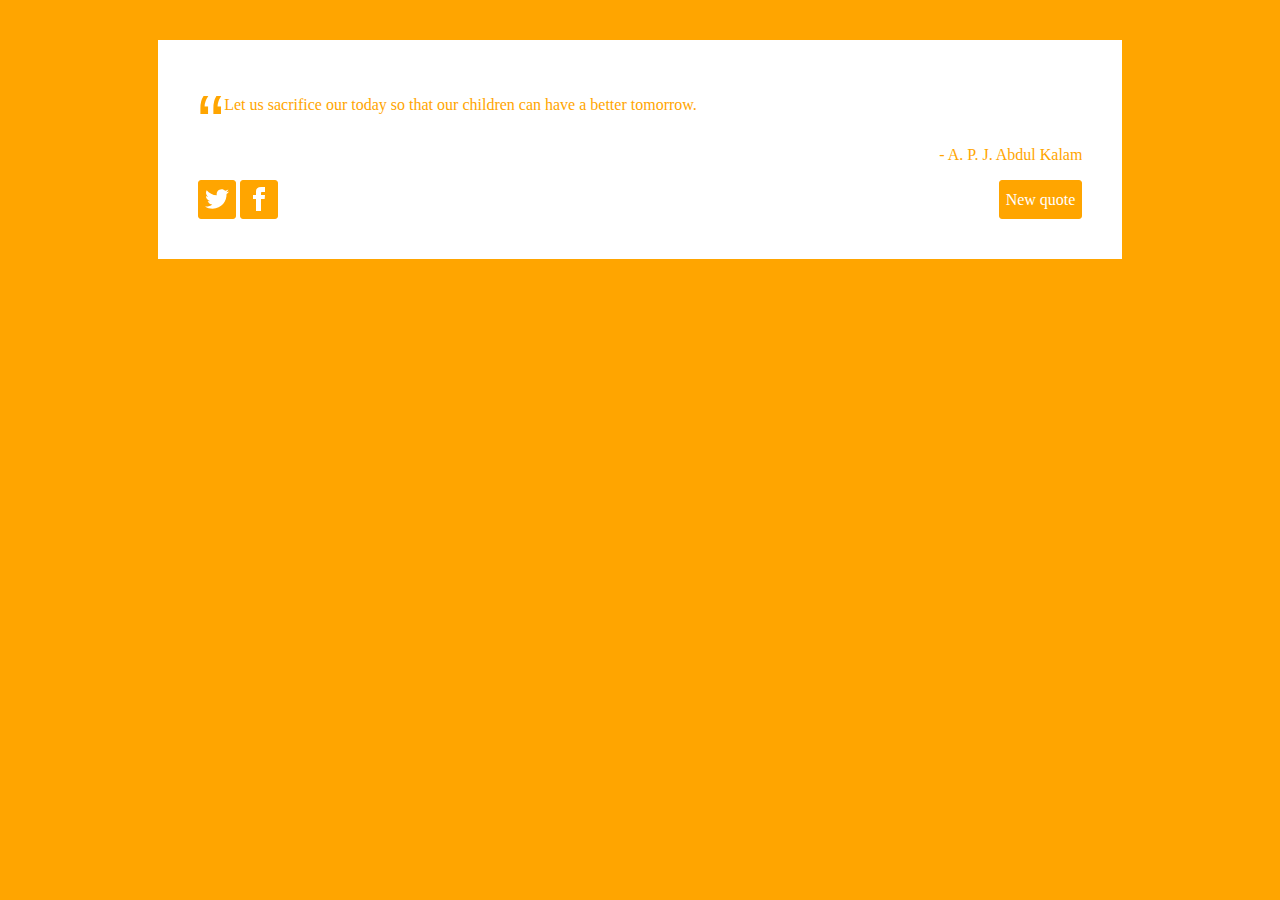
<file: Week1/homework/project/index.html>
<!DOCTYPE html>
<html lang="en" dir="ltr">
  <head>
    <meta charset="utf-8">
    <title>Random Quote Generetor!</title>
    <link rel="stylesheet" href="style.css">
  </head>
  <body>
    <div class="main">
      <div class="quote-area">
        <p class="quote"><span class="qt">“ </span><span class="qd"></span></p>
        <p class="author right">- <span class="ad"></span></p>
      </div>
      <div class="controls">
        <a class="btn" href="#"><svg xmlns="http://www.w3.org/2000/svg" width="24" height="24" viewBox="0 0 24 24"><path d="M24 4.557c-.883.392-1.832.656-2.828.775 1.017-.609 1.798-1.574 2.165-2.724-.951.564-2.005.974-3.127 1.195-.897-.957-2.178-1.555-3.594-1.555-3.179 0-5.515 2.966-4.797 6.045-4.091-.205-7.719-2.165-10.148-5.144-1.29 2.213-.669 5.108 1.523 6.574-.806-.026-1.566-.247-2.229-.616-.054 2.281 1.581 4.415 3.949 4.89-.693.188-1.452.232-2.224.084.626 1.956 2.444 3.379 4.6 3.419-2.07 1.623-4.678 2.348-7.29 2.04 2.179 1.397 4.768 2.212 7.548 2.212 9.142 0 14.307-7.721 13.995-14.646.962-.695 1.797-1.562 2.457-2.549z"/></svg></a>
        <a class="btn" href="#"><svg xmlns="http://www.w3.org/2000/svg" width="24" height="24" viewBox="0 0 24 24"><path d="M9 8h-3v4h3v12h5v-12h3.642l.358-4h-4v-1.667c0-.955.192-1.333 1.115-1.333h2.885v-5h-3.808c-3.596 0-5.192 1.583-5.192 4.615v3.385z"/></svg></a>
        <a class="btn right btn-nq" href="#" onclick="quoter()">New quote</a>
      </div>
    </div>
  </body>
  <script src="quotes.js" charset="utf-8"></script>
  <script src="app.js" charset="utf-8"></script>
</html>
<!-- > Every week ends with a project you have to build on your own. Instead of getting clear-cut instructions, you'll get a list of criteria that your project needs to measure up to.

> Before you start, create a new folder called `project` that includes the files for the following app you'll be building.

In this week's project you'll be making a Random Quote Generator! It includes a text box and a simple button that, when clicked, take a random quote out of a set amount of quotes and show it in the page. Here's how it should look:

![Random Quote Generator](../assets/randomquotegenerator.png)

Here are the requirements:

- Include at least 1 JavaScript, CSS and HTML file
- The design should look similar to the one in the picture above
- No CSS frameworks allowed
- Each time the button is clicked it should show a random quote
- Create a function that fires after the button click
- Collect 6 of your favorite quotes (quote and author) and store them in the right data structure

Good luck! -->
</file>
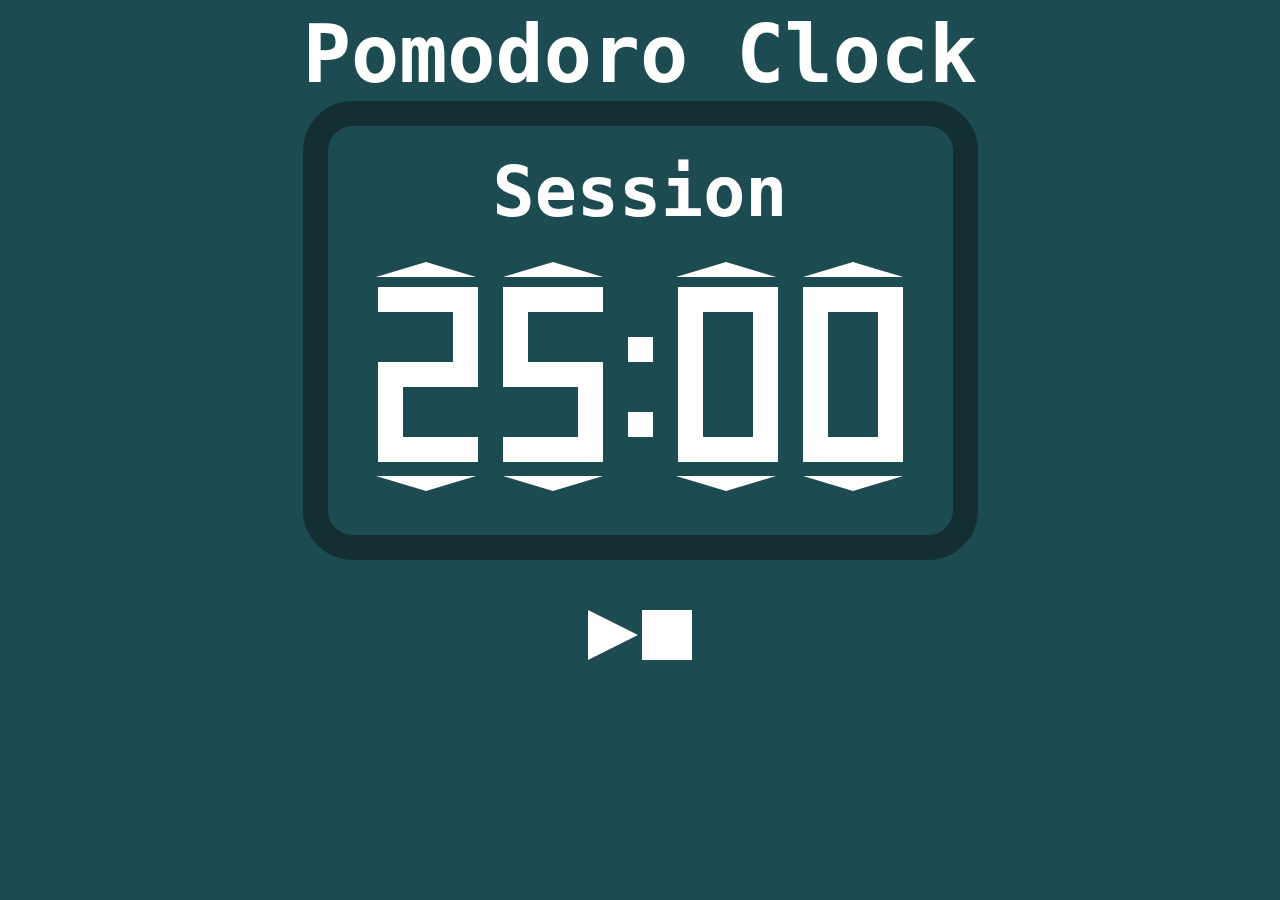
<file: Week2/homework/project/index.html>
<!DOCTYPE html>
<html lang="en" dir="ltr">
  <head>
    <meta charset="utf-8">
    <title></title>
    <link rel="stylesheet" href="style.css">
  </head>
  <body>
    <div class="container">
      <div class="hdr-holder"><h1 class="hdm">Pomodoro Clock</h1></div>
      <div class="clock">
        <div class="hdr-holder"><h3 class="hdr">Session</h3></div>
        <div>
          <button class="btn up" data="600"></button>
          <button class="btn up" data="60"></button>
          <button class="btn up btnX" data="10"></button>
          <button class="btn up" data="1"></button>
        </div>
        <canvas id="clock" width="575" height="225"></canvas>
        <div>
          <button class="btn down" data="-600"></button>
          <button class="btn down" data="-60"></button>
          <button class="btn down btnX" data="-10"></button>
          <button class="btn down" data="-1"></button>
        </div>
      </div>
      <div class="btn-holder">
        <button id="btn-start" class="qrbtn start"></button>
        <button id="btn-stop" class="qrbtn stop""></button>
      </div>
    </div>
  </body>
  <script src="app.js" charset="utf-8"></script>
</html>
</file>
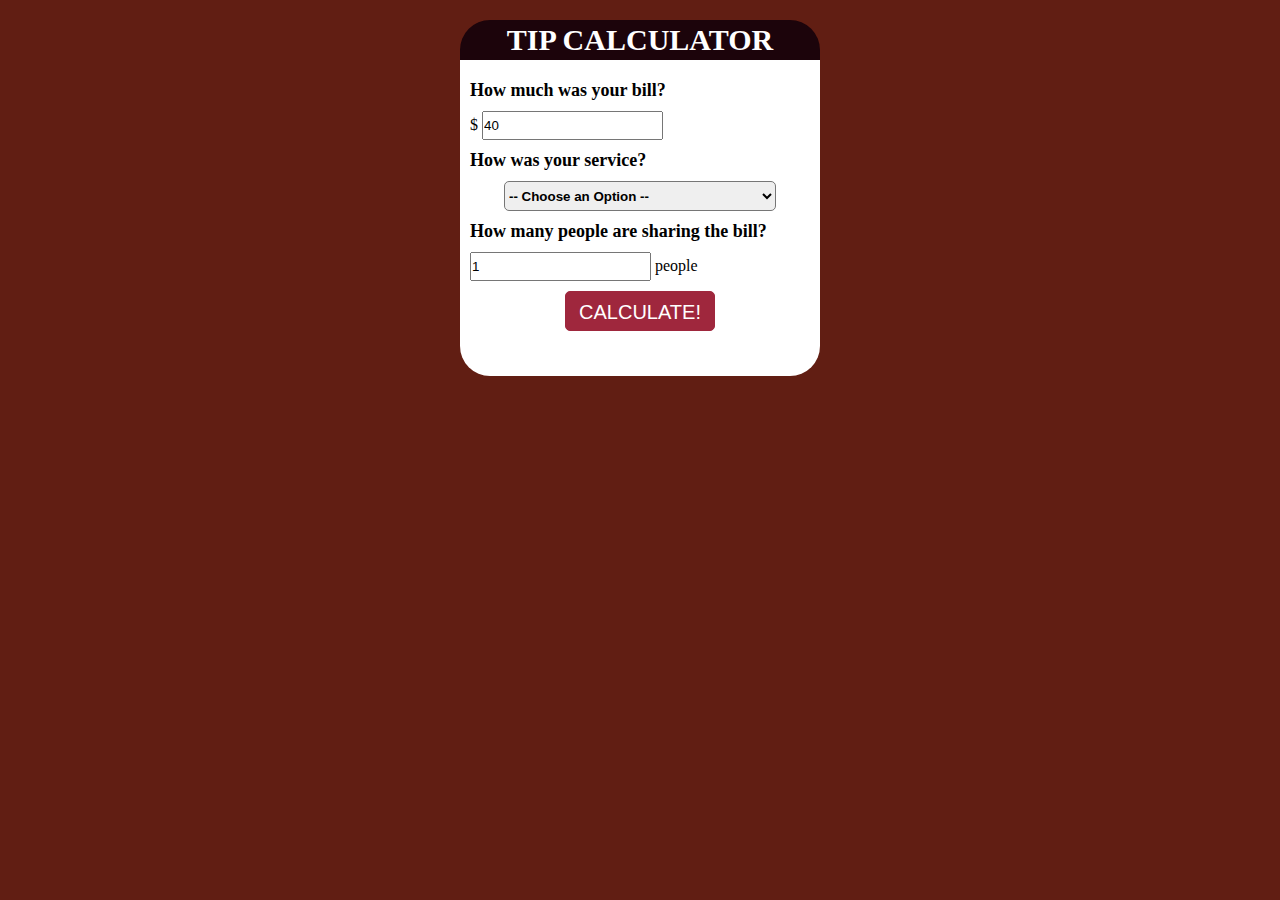
<file: Week3/homework/project/index.html>
<!DOCTYPE html>
<html lang="en" dir="ltr">
  <head>
    <meta charset="utf-8">
    <title>Tip Calculator</title>
    <link rel="stylesheet" href="style.css">
  </head>
  <body>
    <div id="app"></div>
  </body>
  <script src="app.js" charset="utf-8"></script>
</html>
</file>
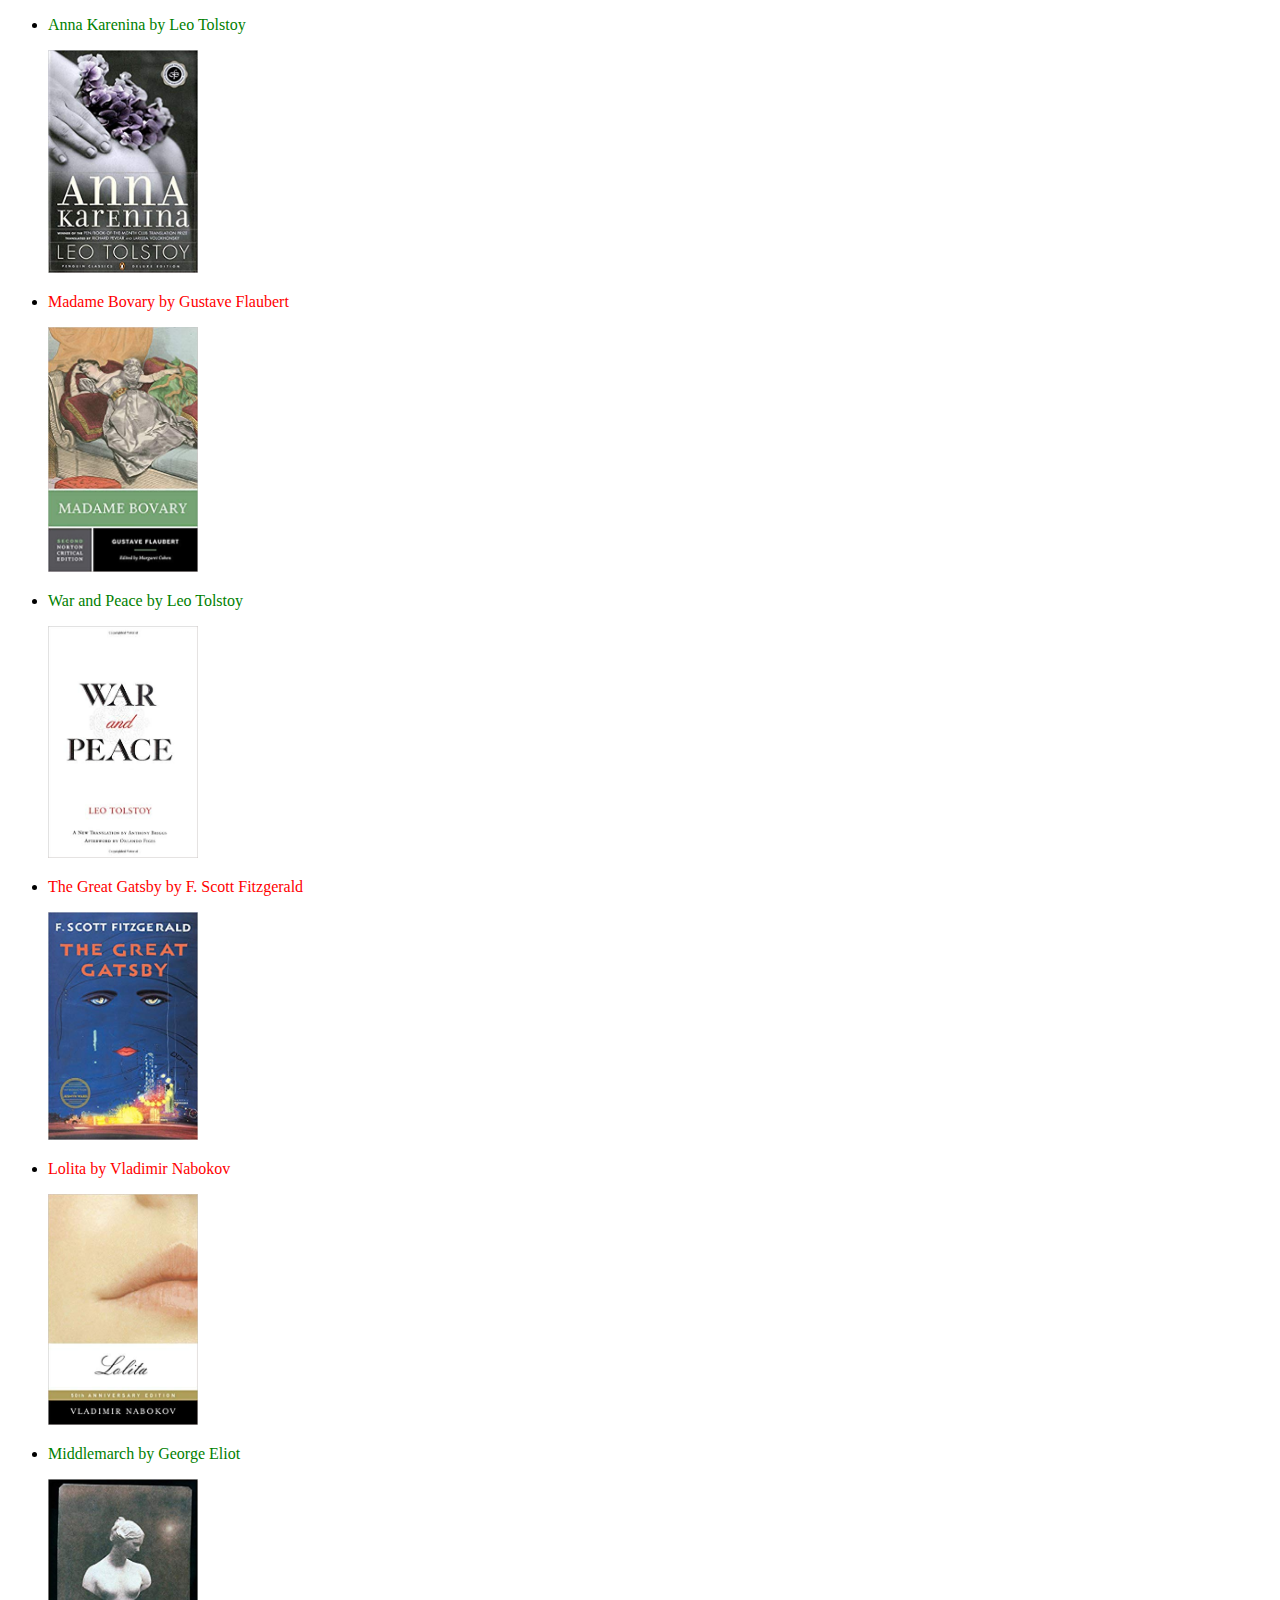
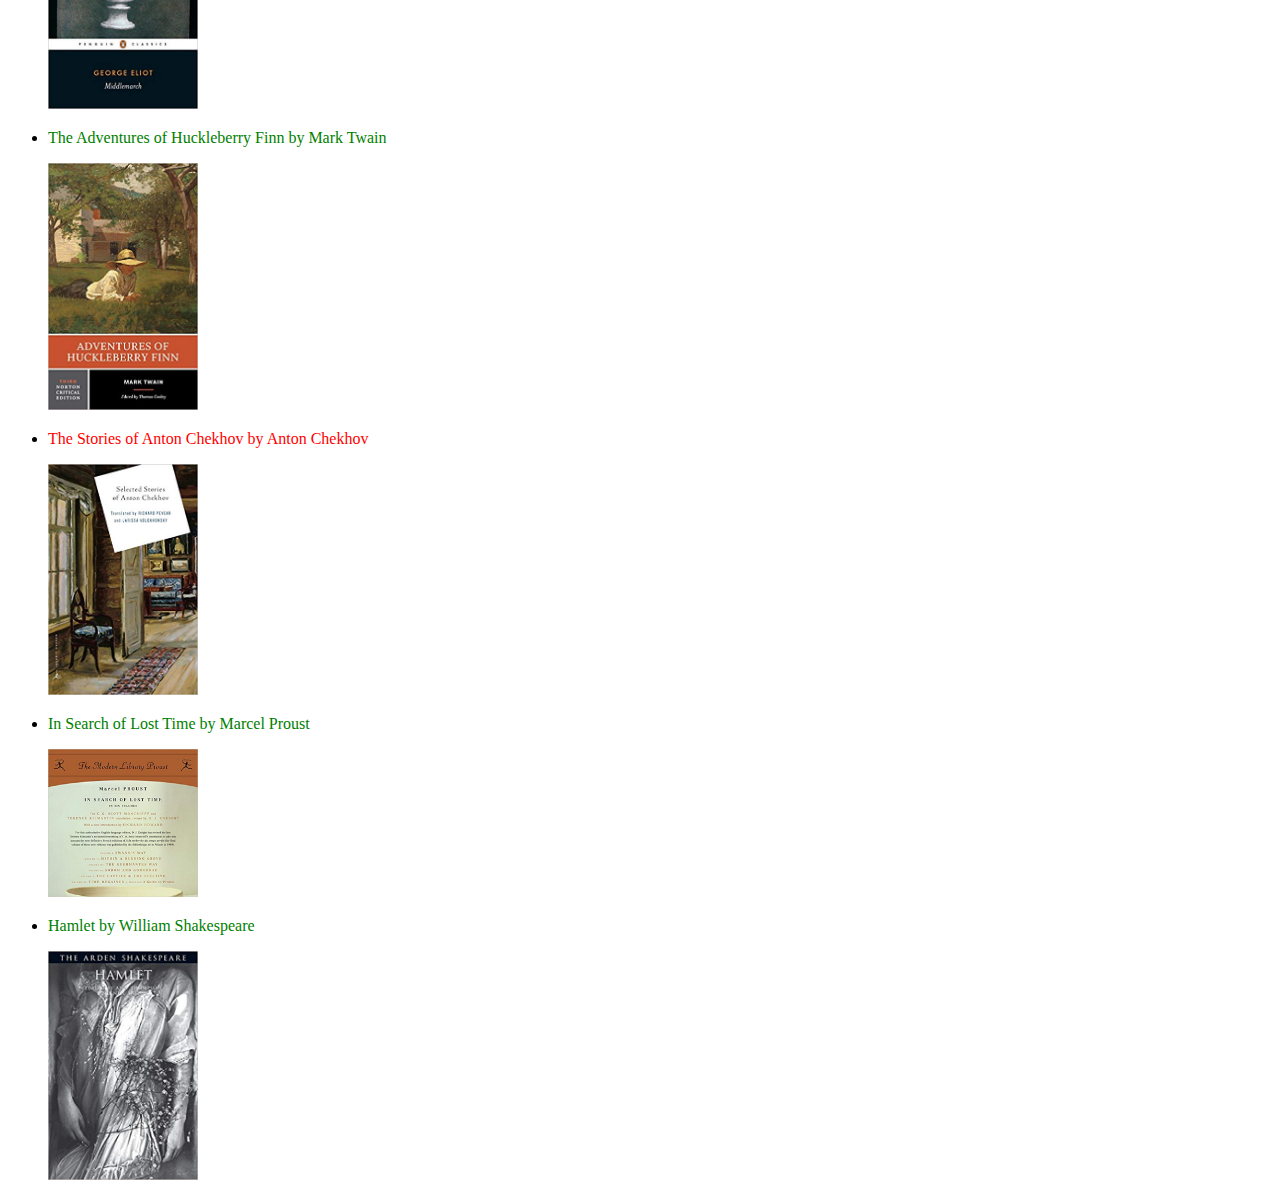
<file: Week1/homework/js-exercises/1bookList.html>
<!DOCTYPE html>
<html lang="en" dir="ltr">
  <head>
    <meta charset="utf-8">
    <title>Book-List</title>
    <style>
      .unread{
        color: red;
      }
      .read{
        color: green;
      }
      .image{
        width: 150px;
      }
    </style>
  </head>
  <body>

  </body>
  <script src="bookList.js" charset="utf-8"></script>
</html>
</file>
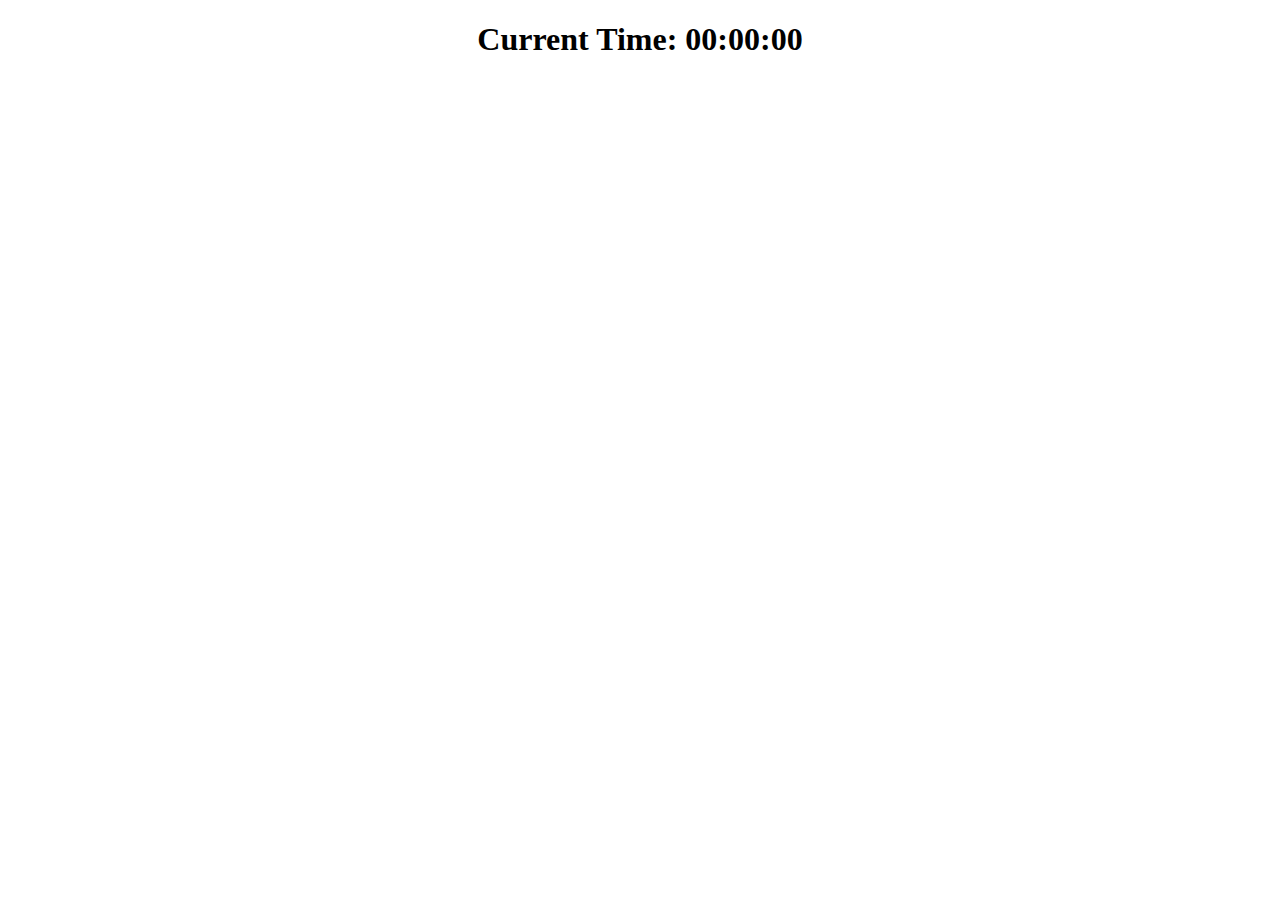
<file: Week1/homework/js-exercises/4time.html>
<!DOCTYPE html>
<html lang="en" dir="ltr">
  <head>
    <meta charset="utf-8">
    <title></title>
  </head>
  <body style="text-align: center;">
    <h1>Current Time: <span id="time">00:00:00</span></h1>
  </body>
  <script src="showCurrentTime.js" charset="utf-8"></script>
</html>
</file>
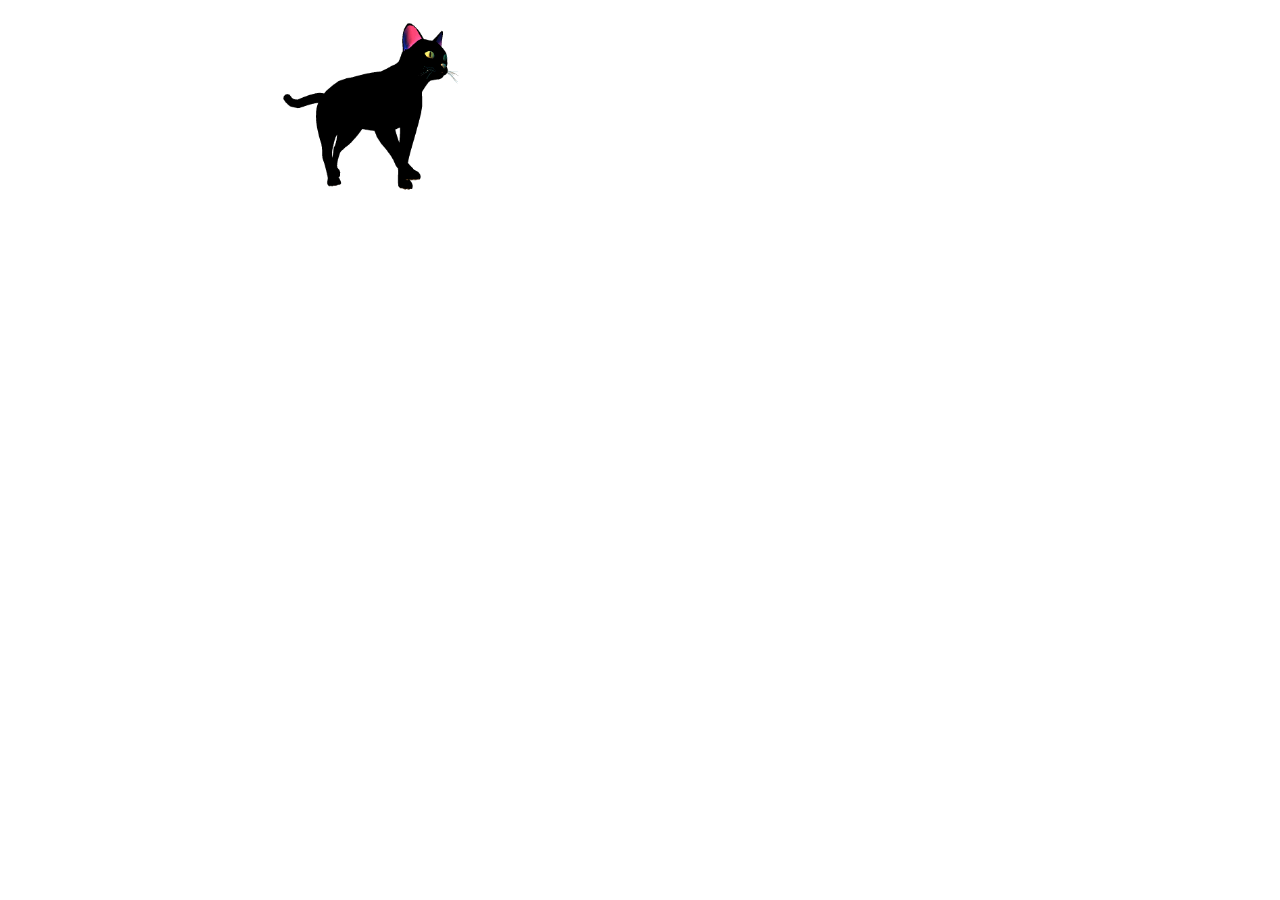
<file: Week1/homework/js-exercises/5theCatWalk.html>
<!DOCTYPE html>
<html>
  <head>
    <meta charset="utf-8" />
    <title>Cat Walk</title>
    <style media="screen">
      img{
        width: 200px;
      }
    </style>
  </head>
  <body>
    <img style="position:absolute;" src="img/cat-walk.gif" />
  </body>
  <!-- 1. Add a script tag at the bottom of the page, where you'll put all your code. -->
  <script type="text/javascript">
  // 2. Create a variable to store a reference to the img.
  const image = document.querySelector('img');
  // 3. Change the style of the img to have a "left" of "0px", so that it starts at the left hand of the screens.
  let pos = 0;
  image.style.left = `${pos}px`;
  // 4. Create a function called catWalk() that moves the cat 10 pixels to the right of where it started, by changing the "left" style property.
  let canDance = true;
  let interval;
  function catWalk(){
    const size = window.innerWidth - image.width;
    pos+=10;
    // 7. When the cat reaches the middle of the screen, replace the img with an image of a cat dancing (use this URL: https://tenor.com/StFI.gif), keep it dancing for 5 seconds, and then replace the img with the original image and have it continue the walk.
    if(canDance && pos >  size / 2){
      clearInterval(interval);
      image.setAttribute("src", "img/tenor.gif"); // Changed the url dueto the CORS error.
      setTimeout(function(){
        image.setAttribute("src", "img/cat-walk.gif"); // Changed the url dueto the CORS error.
        interval = setInterval(catWalk, 50);
      }, 5000);
      canDance = false;
    };
    // 6. When the cat reaches the right-hand of the screen, restart them at the left hand side ("0px"). So they should keep walking from left to right across the screen, forever and ever.
    if(pos >= size){
      pos = 0;
      canDance = true;
    };
    image.style.left = `${pos+=10}px`;
  }
  // 5. Call that function every 50 milliseconds. Your cat should now be moving across the screen from left to right. Hurrah!
  interval = setInterval(catWalk, 50);
  </script>
</html>
</file>
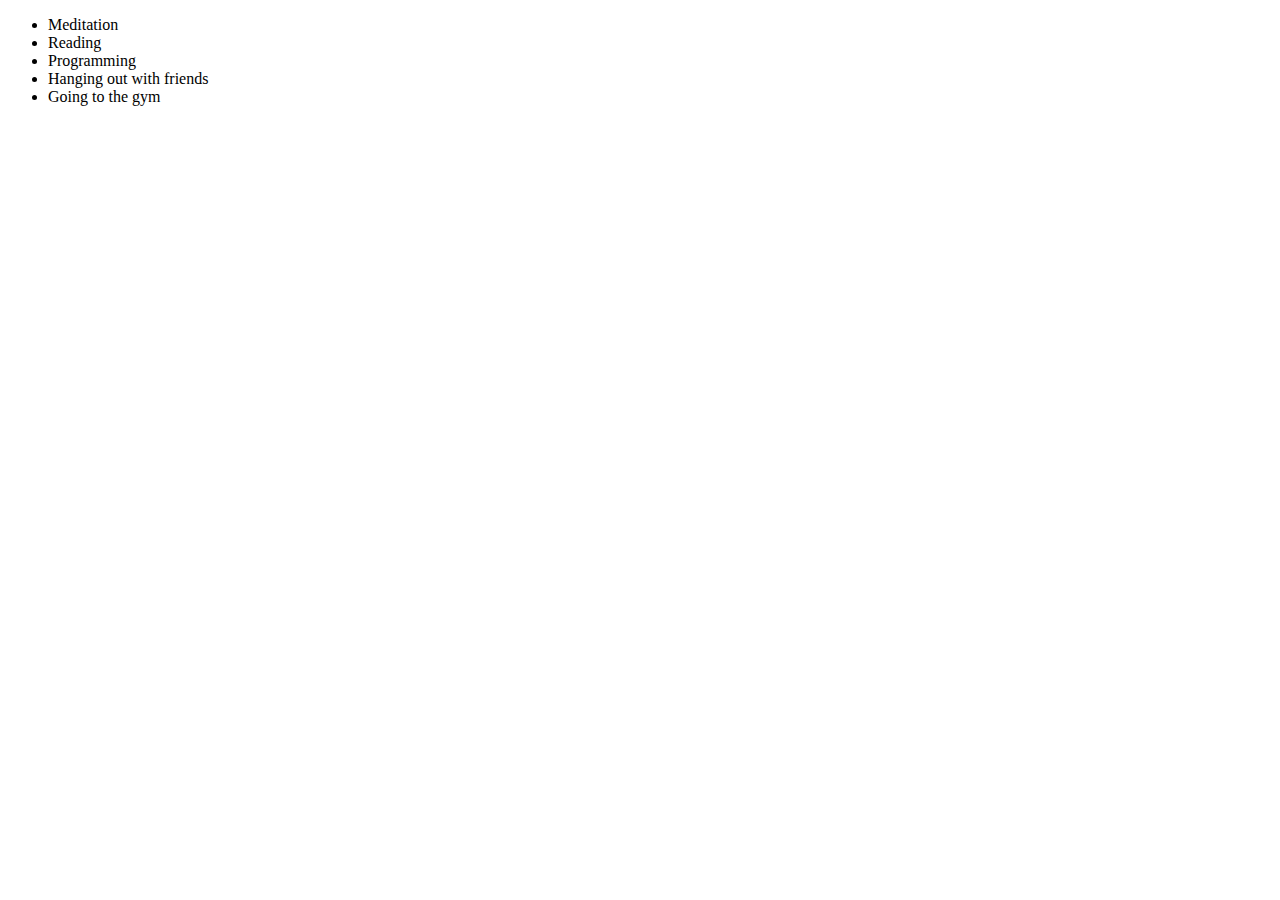
<file: Week2/homework/js-exercises/05myFavoriteHobbies.html>
<!DOCTYPE html>
<html lang="en" dir="ltr">
  <head>
    <meta charset="utf-8">
    <title></title>
  </head>
  <body>
    <ul id="my-hobbies"></ul>
  </body>
  <script src="05myFavoriteHobbies.js"></script>
</html>
</file>
<file: Week1/homework/project/style.css>
.btn{
  height: 25px;
  line-height: 25px;
  padding: 6px;
  background-color: orange;
  color: white;
  border: 1px solid orange;
  border-radius: 3px;
  display: inline-block;
  text-decoration: none;
}
.btn:hover {
	background-color:#72b352;
}
.btn:active {
	position:relative;
	top:1px;
}

body{
  background-color: orange;
  color: orange;
}

.main{
  background-color: white;
  padding: 40px;
  width: 70%;
  margin: 40px auto;
}

.right{
  float: right;
}
.quote-area{
  overflow: auto;
}
.qt{
  font-family: arial;
  font-size: 5em;
  line-height: 0.7em;
  float: left;
}
svg{
  fill: white;
}
</file>
<file: Week2/homework/project/style.css>
body{
  background-color: #1C4B52;
}

.btn{
  background-color: transparent;
  border: none;
  padding: 0;
  margin: 0 0 0 23px;
  position: relative;
  border-left: 50px solid transparent;
  border-right: 50px solid transparent;
}
.btnX{
  margin-left: 69px;
}
.up{
  top: 15px;
  border-bottom: 15px solid #FFF;
}
.down{
  bottom: 15px;
  border-top: 15px solid #FFF;
}
.qrbtn{
  background-color: transparent;
  padding: 0;
  margin: 0;
  border: none;
  width: 0;
  height: 0;
}
.start{
  border-top: 25px solid transparent;
  border-bottom: 25px solid transparent;
  border-left: 50px solid #FFF;
}
.stop{
  border: 25px solid #FFF;
}
.btn-holder{
  margin-top: 50px;
  text-align: center;
}
.hdr-holder{
  text-align: center;
}
.container{
  width: 675px;
  margin: 0 auto;
}
.clock{
  padding: 25px;
  border: 25px solid #142f33;
  border-radius: 50px;
}
.hdr, .hdm{
  margin: 0;
  color: #FFF;
  font-size: 70px;
  font-family: monospace;
}
.hdm{
  font-size: 80px;
}
</file>
<file: Week3/homework/project/style.css>
:root{
  --color-back: #611e13;
  --color-dark: #1c040b;
  --color-light: #f7f7f7;
  --color-btn: #9f273d;
}

body{
  background-color: var(--color-back);
}

*{
  margin: 0;
  padding: 0;
}
#app{
  width: 360px;
  margin: 20px auto;
  border-radius: 30px;
  overflow: hidden;
}

.header{
  background-color: var(--color-dark);
  height: 40px;
  text-align: center;
}
.header-text{
  text-transform: uppercase;
  line-height: 40px;
  font-size: 30px;
  font-weight: bold;
  color: white;
}
.body{
  background-color: white;
  padding-bottom: 25px;
}
.body-questions{
  margin: 10px 0;
  font-size: 18px;
  text-align: left;
  font-weight: bold;
}
form{
  padding: 10px;
}
select{
  display: block;
  height: 30px;
  width: 80%;
  margin: 5px auto;
  border-radius: 5px;
  font-weight: bold;
}
.btn{
  background-color: var(--color-btn);
  height: 40px;
  color: white;
  border: 1px solid var(--color-btn);
  border-radius: 5px;
  line-height: 40px;
  font-size: 20px;
  display: block;
  margin: 10px auto;
  width: 150px;
  text-transform: uppercase;
}
input[type = 'number']{
  height: 25px;
}
.btn:hover{
  cursor: pointer;
}
.result{
  text-align: center;
}
.tip-amount{
  font-size: 30px;
}
.sign{
  vertical-align: top;
  font-size: 20px;
}
</file>
